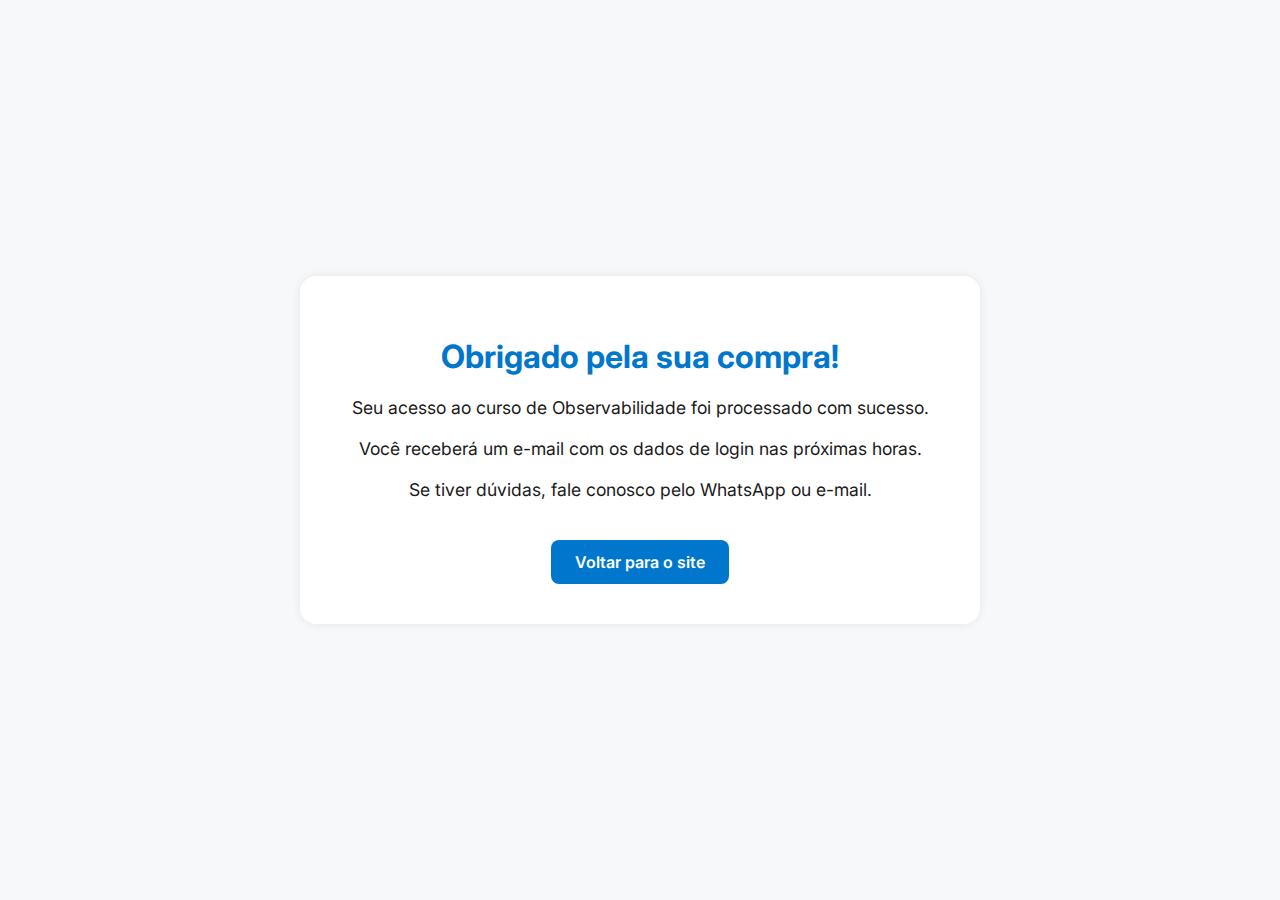
<file: obrigado.html>
<!DOCTYPE html>
<html lang="pt-BR">
<head>
  <meta charset="UTF-8" />
  <meta name="viewport" content="width=device-width, initial-scale=1.0"/>
  <title>Obrigado pela sua compra!</title>
  <meta name="description" content="Obrigado por adquirir o curso de Observabilidade com Datadog e Dynatrace. Seu acesso será enviado por e-mail.">
  <meta name="robots" content="noindex, nofollow">
  <link rel="stylesheet" href="https://fonts.googleapis.com/css2?family=Inter:wght@400;600&display=swap">
  <style>
    body {
      margin: 0;
      padding: 0;
      font-family: 'Inter', sans-serif;
      background: #f6f8fa;
      color: #1a1a1a;
      display: flex;
      flex-direction: column;
      justify-content: center;
      align-items: center;
      height: 100vh;
      text-align: center;
    }
    .container {
      background: white;
      padding: 40px;
      border-radius: 16px;
      box-shadow: 0 0 10px rgba(0,0,0,0.08);
      max-width: 600px;
      width: 90%;
    }
    h1 {
      font-size: 2rem;
      color: #0077cc;
    }
    p {
      font-size: 1.1rem;
      margin: 20px 0;
    }
    a.btn {
      display: inline-block;
      margin-top: 20px;
      padding: 12px 24px;
      background: #0077cc;
      color: white;
      text-decoration: none;
      border-radius: 8px;
      font-weight: 600;
      transition: background 0.3s ease;
    }
    a.btn:hover {
      background: #005fa3;
    }
  </style>
</head>
<body>
  <div class="container">
    <h1>Obrigado pela sua compra!</h1>
    <p>Seu acesso ao curso de Observabilidade foi processado com sucesso.</p>
    <p>Você receberá um e-mail com os dados de login nas próximas horas.</p>
    <p>Se tiver dúvidas, fale conosco pelo WhatsApp ou e-mail.</p>
    <a class="btn" href="https://danilo282.github.io/danilo-observability/">Voltar para o site</a>
  </div>
</body>
</html>
</file>
